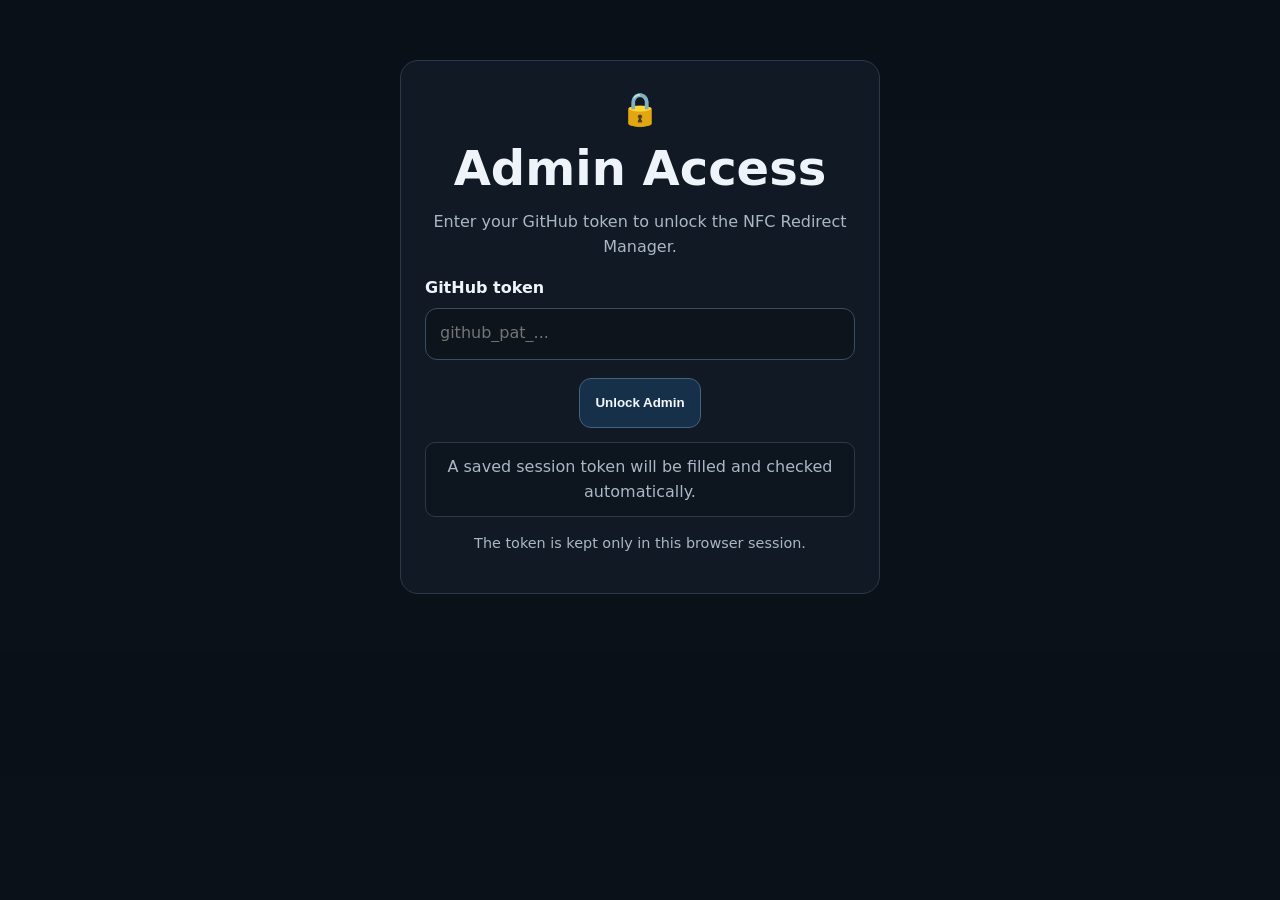
<file: admin/index.html>
<!doctype html>
<html lang="en">
<head>
  <meta charset="utf-8">
  <meta name="viewport" content="width=device-width,initial-scale=1">
  <meta name="robots" content="noindex,nofollow">
  <title>NFC Redirect Manager | Garry Engineering Portfolio</title>
  <style>
    :root{--bg:#0b1118;--panel:#111a24;--line:#2a3a4b;--text:#eef4f9;--muted:#aab7c5;--accent:#7cc4ff}
    *{box-sizing:border-box}body{margin:0;background:linear-gradient(180deg,#091018,var(--bg));color:var(--text);font:16px/1.55 system-ui,-apple-system,Segoe UI,Roboto,Arial,sans-serif}
    .wrap{width:min(760px,calc(100% - 30px));margin:34px auto 80px}.lock-wrap{width:min(480px,calc(100% - 30px));margin:60px auto}
    .card{background:var(--panel);border:1px solid var(--line);border-radius:18px;padding:24px;margin-bottom:18px}.lock-card{text-align:center}
    .topbar{display:flex;align-items:flex-start;justify-content:space-between;gap:16px;margin-bottom:18px}.topbar-copy{min-width:0}.back-link{display:inline-block;margin-bottom:8px;color:var(--accent);font-size:.92rem}
    h1{font-size:clamp(2rem,5vw,3.2rem);line-height:1.08;margin:0 0 8px}.lock-card h1{font-size:clamp(2rem,7vw,3rem)}h2{font-size:1.1rem;margin:0 0 14px}.muted{color:var(--muted)}
    label{display:block;font-weight:700;margin:16px 0 7px;text-align:left}input{width:100%;min-height:52px;border:1px solid #3a4d60;border-radius:12px;background:#0d141c;color:var(--text);padding:12px 14px;font:inherit;font-size:16px}
    button,a.button{display:inline-flex;align-items:center;justify-content:center;min-height:50px;padding:11px 15px;border-radius:12px;border:1px solid #47627b;background:#17304a;color:#f3f8fc;font-weight:800;text-decoration:none;cursor:pointer}
    button:disabled{opacity:.55;cursor:not-allowed}.actions{display:flex;gap:10px;flex-wrap:wrap;margin-top:18px}.save-button{background:#1d527a;border-color:#6ab8ef}.status{margin-top:14px;padding:12px;border-radius:10px;background:#0d151e;border:1px solid var(--line);color:var(--muted);overflow-wrap:anywhere}
    code{color:#b9dcf8}.current{font-size:1.08rem}.current-url{margin-top:4px;font-size:.86rem;overflow-wrap:anywhere}.warning{border-left:3px solid #d6aa65;padding-left:12px}.small{font-size:.9rem}
    .tile-grid{display:grid;grid-template-columns:repeat(2,minmax(0,1fr));gap:12px;margin-top:10px}
    .tile{min-height:86px;padding:12px 10px;border-radius:15px;border:1px solid #3a4d60;background:#0d141c;color:#eef4f9;font:inherit;font-weight:800;text-align:center;cursor:pointer;transition:.18s ease;touch-action:manipulation}
    .tile:hover{border-color:var(--accent);background:#13202d}.tile.active{border-color:var(--accent);background:#17304a;box-shadow:0 0 0 2px rgba(124,196,255,.15)}
    .tile-icon{display:block;font-size:1.45rem;line-height:1;margin-bottom:8px}.active-note{display:inline-flex;align-items:center;gap:7px;margin-top:10px;padding:6px 10px;border-radius:999px;background:#0d151e;border:1px solid var(--line);font-size:.8rem;color:var(--muted)}
    .active-dot{width:8px;height:8px;border-radius:50%;background:#78d6a3}.mobile-actions{position:sticky;bottom:0;z-index:10;margin:18px -8px 0;padding:10px 8px 12px;background:linear-gradient(180deg,rgba(11,17,24,0),rgba(11,17,24,.96) 30%)}.mobile-actions .actions{margin:0}.mobile-actions button,.mobile-actions a{flex:1 1 145px}
    [hidden]{display:none!important}
    @media(max-width:560px){
      body{font-size:15px}.wrap{width:calc(100% - 20px);margin:16px auto 64px}.lock-wrap{width:calc(100% - 20px);margin:24px auto}.card{padding:16px;border-radius:16px;margin-bottom:12px}
      .topbar{margin-bottom:12px}.topbar h1{font-size:1.65rem}.topbar .muted{margin:5px 0 0;font-size:.9rem}.back-link{margin-bottom:5px}
      .tile-grid{gap:9px}.tile{min-height:82px;padding:10px 7px;border-radius:13px;font-size:.9rem}.tile-icon{font-size:1.35rem;margin-bottom:6px}
      .current{font-size:1rem}.current-url{font-size:.78rem}.status{font-size:.85rem}
      .mobile-actions{margin-left:-4px;margin-right:-4px}.mobile-actions .actions{display:grid;grid-template-columns:1fr 1fr}.mobile-actions .save-button{grid-column:1/-1;min-height:54px;font-size:1rem}
      .lock-card{padding:22px 18px}.lock-card .actions button{width:100%;min-height:54px}
    }
  </style>
</head>
<body>
  <main id="lockScreen" class="lock-wrap">
    <section class="card lock-card">
      <div style="font-size:2rem;margin-bottom:8px">🔒</div>
      <h1>Admin Access</h1>
      <p class="muted">Enter your GitHub token to unlock the NFC Redirect Manager.</p>
      <label for="unlockToken">GitHub token</label>
      <input id="unlockToken" type="password" autocomplete="off" spellcheck="false" placeholder="github_pat_...">
      <div class="actions" style="justify-content:center">
        <button id="unlock" type="button">Unlock Admin</button>
      </div>
      <div class="status" id="lockStatus" aria-live="polite">A saved session token will be filled and checked automatically.</div>
      <p class="muted small">The token is kept only in this browser session.</p>
    </section>
  </main>

  <main id="adminScreen" class="wrap" hidden>
    <div class="topbar">
      <div class="topbar-copy">
        <a class="back-link" href="../">← Portfolio</a>
        <h1>NFC Redirect Manager</h1>
        <p class="muted">Tap a destination, then save. Your NFC tag always stays on <strong>/go/</strong>.</p>
      </div>
    </div>

    <section class="card">
      <h2>Current destination</h2>
      <div class="current"><strong id="currentLabel">Loading…</strong></div>
      <div class="muted current-url" id="currentUrl"></div>
      <div class="active-note"><span class="active-dot"></span>Active NFC destination</div>
    </section>

    <section class="card">
      <h2>Choose where the NFC tag should open</h2>
      <div class="tile-grid" id="presetGrid" aria-label="Destination choices">
        <button type="button" class="tile active" data-value="https://garrybajwa.github.io/engineering-portfolio/"><span class="tile-icon">⌂</span>Portfolio Home</button>
        <button type="button" class="tile" data-value="https://garrybajwa.github.io/engineering-portfolio/projects/komo-cnc.html"><span class="tile-icon">⚙</span>KOMO CNC</button>
        <button type="button" class="tile" data-value="https://garrybajwa.github.io/engineering-portfolio/projects/display-platform.html"><span class="tile-icon">▣</span>Central Display</button>
        <button type="button" class="tile" data-value="https://garrybajwa.github.io/engineering-portfolio/projects/roadmoji.html"><span class="tile-icon">◉</span>Roadmoji</button>
        <button type="button" class="tile" data-value="https://garrybajwa.github.io/engineering-portfolio/projects/d455-3d-scanner/"><span class="tile-icon">◈</span>D455 Scanner</button>
        <button type="button" class="tile" data-value="https://www.linkedin.com/in/gurwinderjit-singh/"><span class="tile-icon">in</span>LinkedIn</button>
        <button type="button" class="tile" data-value="https://github.com/garrybajwa"><span class="tile-icon">⌘</span>GitHub</button>
        <button type="button" class="tile" data-value="https://wa.me/16047109790?text=Hi%20Garry"><span class="tile-icon">✆</span>WhatsApp</button>
        <button type="button" class="tile" data-value="custom"><span class="tile-icon">＋</span>Custom URL</button>
      </div>

      <div id="customWrap" hidden>
        <label for="customUrl">Custom URL</label>
        <input id="customUrl" type="url" inputmode="url" placeholder="https://example.com/page">
        <label for="customLabel">Display label</label>
        <input id="customLabel" type="text" placeholder="My custom page">
      </div>

      <div class="status" id="status" aria-live="polite">Ready.</div>
      <div class="mobile-actions">
        <div class="actions">
          <button id="save" class="save-button" type="button">Save Destination</button>
          <a class="button" href="../go/" target="_blank" rel="noopener">Test NFC</a>
          <button id="lockAdmin" type="button">Lock</button>
        </div>
      </div>
    </section>

    <section class="card warning">
      <h2>One-time NFC setup</h2>
      <p class="muted">Write this permanent URL to the NFC tag:</p>
      <p><code>https://garrybajwa.github.io/engineering-portfolio/go/</code></p>
      <p class="muted small">After that, leave the tag unchanged. Use this manager whenever you want the tag to open a different page.</p>
    </section>
  </main>

  <script>
    const owner="garrybajwa", repo="engineering-portfolio", path="go/config.json", branch="main";
    const api=`https://api.github.com/repos/${owner}/${repo}/contents/${path}`;
    const repoApi=`https://api.github.com/repos/${owner}/${repo}`;
    const SESSION_TOKEN_KEY="engineeringPortfolioGithubToken";

    const lockScreen=document.getElementById("lockScreen");
    const adminScreen=document.getElementById("adminScreen");
    const unlockToken=document.getElementById("unlockToken");
    const unlock=document.getElementById("unlock");
    const lockStatus=document.getElementById("lockStatus");
    const customWrap=document.getElementById("customWrap");
    const tiles=[...document.querySelectorAll(".tile")];
    const status=document.getElementById("status");
    const save=document.getElementById("save");
    const lockAdmin=document.getElementById("lockAdmin");

    let currentSha="";
    let selectedValue="https://garrybajwa.github.io/engineering-portfolio/";
    let activeToken="";

    const labels={
      "https://garrybajwa.github.io/engineering-portfolio/":"Portfolio Home",
      "https://garrybajwa.github.io/engineering-portfolio/projects/komo-cnc.html":"KOMO CNC Case Study",
      "https://garrybajwa.github.io/engineering-portfolio/projects/display-platform.html":"Central Display Platform",
      "https://garrybajwa.github.io/engineering-portfolio/projects/roadmoji.html":"Roadmoji",
      "https://garrybajwa.github.io/engineering-portfolio/projects/d455-3d-scanner/":"D455 3D Scanner",
      "https://www.linkedin.com/in/gurwinderjit-singh/":"LinkedIn Profile",
      "https://github.com/garrybajwa":"GitHub Profile",
      "https://wa.me/16047109790?text=Hi%20Garry":"WhatsApp — Hi Garry"
    };

    const decodeBase64Utf8=value=>new TextDecoder().decode(Uint8Array.from(atob(value.replace(/\n/g,"")),c=>c.charCodeAt(0)));
    const encodeBase64Utf8=value=>{
      const bytes=new TextEncoder().encode(value); let s="";
      bytes.forEach(b=>s+=String.fromCharCode(b)); return btoa(s);
    };

    function setSelectedTile(value){
      selectedValue=value;
      tiles.forEach(tile=>tile.classList.toggle("active",tile.dataset.value===value));
      customWrap.hidden=value!=="custom";
    }

    tiles.forEach(tile=>tile.addEventListener("click",()=>setSelectedTile(tile.dataset.value)));

    async function loadCurrent(){
      try{
        const r=await fetch(api+"?ref="+branch+"&t="+Date.now(),{headers:{"Accept":"application/vnd.github+json"}});
        if(!r.ok) throw new Error("Could not read redirect config");
        const f=await r.json(); currentSha=f.sha;
        const cfg=JSON.parse(decodeBase64Utf8(f.content));
        document.getElementById("currentLabel").textContent=cfg.label||"Selected page";
        document.getElementById("currentUrl").textContent=cfg.target||"";
        if(labels[cfg.target]) setSelectedTile(cfg.target);
        else{
          setSelectedTile("custom");
          document.getElementById("customUrl").value=cfg.target||"";
          document.getElementById("customLabel").value=cfg.label||"";
        }
      }catch(e){status.textContent=e.message;}
    }

    async function validateAndUnlock(token,automatic=false){
      token=String(token||"").trim();
      if(!token){
        lockStatus.textContent="Enter your GitHub token.";
        return;
      }
      unlock.disabled=true;
      lockStatus.textContent=automatic?"Checking saved session token…":"Validating token…";
      try{
        const r=await fetch(repoApi+"?t="+Date.now(),{
          headers:{
            "Accept":"application/vnd.github+json",
            "Authorization":"Bearer "+token
          }
        });
        if(!r.ok) throw new Error(r.status===401?"Token is invalid or expired.":"Token could not be validated.");
        activeToken=token;
        try{sessionStorage.setItem(SESSION_TOKEN_KEY,token);}catch(e){}
        lockScreen.hidden=true;
        adminScreen.hidden=false;
        status.textContent="Admin unlocked for this browser session.";
        await loadCurrent();
      }catch(e){
        activeToken="";
        try{sessionStorage.removeItem(SESSION_TOKEN_KEY);}catch(err){}
        lockStatus.textContent=e.message;
      }finally{
        unlock.disabled=false;
      }
    }

    unlock.addEventListener("click",()=>validateAndUnlock(unlockToken.value));
    unlockToken.addEventListener("keydown",e=>{if(e.key==="Enter") validateAndUnlock(unlockToken.value);});

    lockAdmin.addEventListener("click",()=>{
      activeToken="";
      try{sessionStorage.removeItem(SESSION_TOKEN_KEY);}catch(e){}
      unlockToken.value="";
      adminScreen.hidden=true;
      lockScreen.hidden=false;
      lockStatus.textContent="Admin locked. Enter your GitHub token to continue.";
    });

    save.addEventListener("click",async()=>{
      let target=selectedValue, label=labels[target]||"Selected page";
      if(target==="custom"){
        target=document.getElementById("customUrl").value.trim();
        label=document.getElementById("customLabel").value.trim()||"Custom page";
      }
      if(!/^https?:\/\//i.test(target)){status.textContent="Enter a valid http:// or https:// URL.";return;}
      if(!activeToken){
        adminScreen.hidden=true;
        lockScreen.hidden=false;
        lockStatus.textContent="Your session is locked. Enter your GitHub token.";
        return;
      }
      save.disabled=true; status.textContent="Saving…";
      try{
        const check=await fetch(api+"?ref="+branch+"&t="+Date.now(),{headers:{"Accept":"application/vnd.github+json"}});
        if(!check.ok) throw new Error("Could not refresh the current config");
        const latest=await check.json(); currentSha=latest.sha;
        const payload=JSON.stringify({label,target,updated_at:new Date().toISOString()},null,2)+"\n";
        const r=await fetch(api,{
          method:"PUT",
          headers:{
            "Accept":"application/vnd.github+json",
            "Authorization":"Bearer "+activeToken,
            "Content-Type":"application/json"
          },
          body:JSON.stringify({message:"Update NFC redirect destination",content:encodeBase64Utf8(payload),sha:currentSha,branch})
        });
        if(!r.ok){
          const err=await r.json().catch(()=>({}));
          if(r.status===401||r.status===403){
            activeToken="";
            try{sessionStorage.removeItem(SESSION_TOKEN_KEY);}catch(e){}
            adminScreen.hidden=true;
            lockScreen.hidden=false;
            unlockToken.value="";
          }
          throw new Error(err.message||("GitHub returned "+r.status));
        }
        const data=await r.json(); currentSha=data.content.sha;
        document.getElementById("currentLabel").textContent=label;
        document.getElementById("currentUrl").textContent=target;
        status.textContent="Saved. The NFC URL now points to: "+label;
      }catch(e){status.textContent="Save failed: "+e.message;}
      finally{save.disabled=false;}
    });

    try{
      const savedToken=sessionStorage.getItem(SESSION_TOKEN_KEY)||"";
      if(savedToken){
        unlockToken.value=savedToken;
        validateAndUnlock(savedToken,true);
      }
    }catch(e){}
  </script>
</body>
</html>
</file>
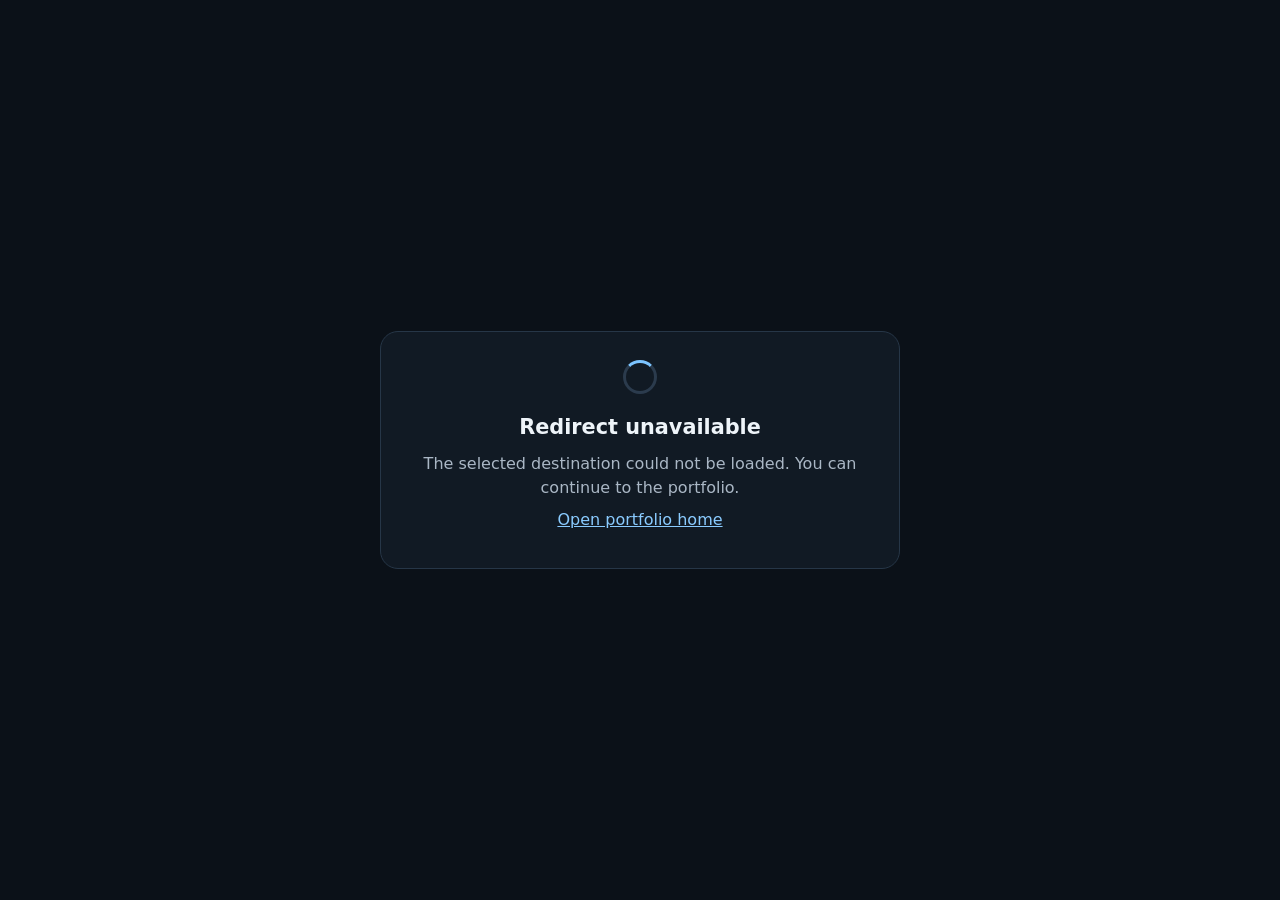
<file: go/index.html>
<!doctype html>
<html lang="en">
<head>
  <meta charset="utf-8">
  <meta name="viewport" content="width=device-width,initial-scale=1">
  <meta name="robots" content="noindex">
  <title>Opening… | Garry Engineering Portfolio</title>
  <style>
    :root{color-scheme:dark}
    *{box-sizing:border-box}
    body{margin:0;min-height:100vh;display:grid;place-items:center;background:#0b1118;color:#eef4f9;font:16px/1.5 system-ui,-apple-system,Segoe UI,Roboto,Arial,sans-serif}
    .box{width:min(520px,calc(100% - 32px));padding:28px;border:1px solid #263647;border-radius:18px;background:#111a24;text-align:center}
    .spin{width:34px;height:34px;margin:0 auto 18px;border:3px solid #2b3b4d;border-top-color:#7cc4ff;border-radius:50%;animation:s .8s linear infinite}
    @keyframes s{to{transform:rotate(360deg)}} h1{font-size:1.3rem;margin:0 0 8px}p{color:#aab7c5;margin:8px 0}
    a{color:#8acbff}
  </style>
</head>
<body>
  <main class="box">
    <div class="spin" aria-hidden="true"></div>
    <h1 id="title">Opening selected page…</h1>
    <p id="status">Reading the current NFC destination.</p>
    <p id="fallback" hidden><a id="link" href="../">Open portfolio home</a></p>
  </main>
  <script>
    const API="https://api.github.com/repos/garrybajwa/engineering-portfolio/contents/go/config.json?ref=main";
    const fallback="https://garrybajwa.github.io/engineering-portfolio/";
    const decodeBase64Utf8=(value)=>{
      const bytes=Uint8Array.from(atob(value.replace(/\n/g,"")),c=>c.charCodeAt(0));
      return new TextDecoder().decode(bytes);
    };
    (async()=>{
      try{
        const response=await fetch(API+"&t="+Date.now(),{headers:{"Accept":"application/vnd.github+json"}});
        if(!response.ok) throw new Error("Config request failed");
        const file=await response.json();
        const cfg=JSON.parse(decodeBase64Utf8(file.content));
        const target=String(cfg.target||"").trim();
        if(!/^https?:\/\//i.test(target)) throw new Error("Invalid target URL");
        document.getElementById("title").textContent=cfg.label?("Opening "+cfg.label+"…"):"Opening selected page…";
        document.getElementById("status").textContent="Redirecting now.";
        location.replace(target);
      }catch(error){
        document.getElementById("title").textContent="Redirect unavailable";
        document.getElementById("status").textContent="The selected destination could not be loaded. You can continue to the portfolio.";
        const f=document.getElementById("fallback"); f.hidden=false;
        const a=document.getElementById("link"); a.href=fallback;
      }
    })();
  </script>
</body>
</html>
</file>
